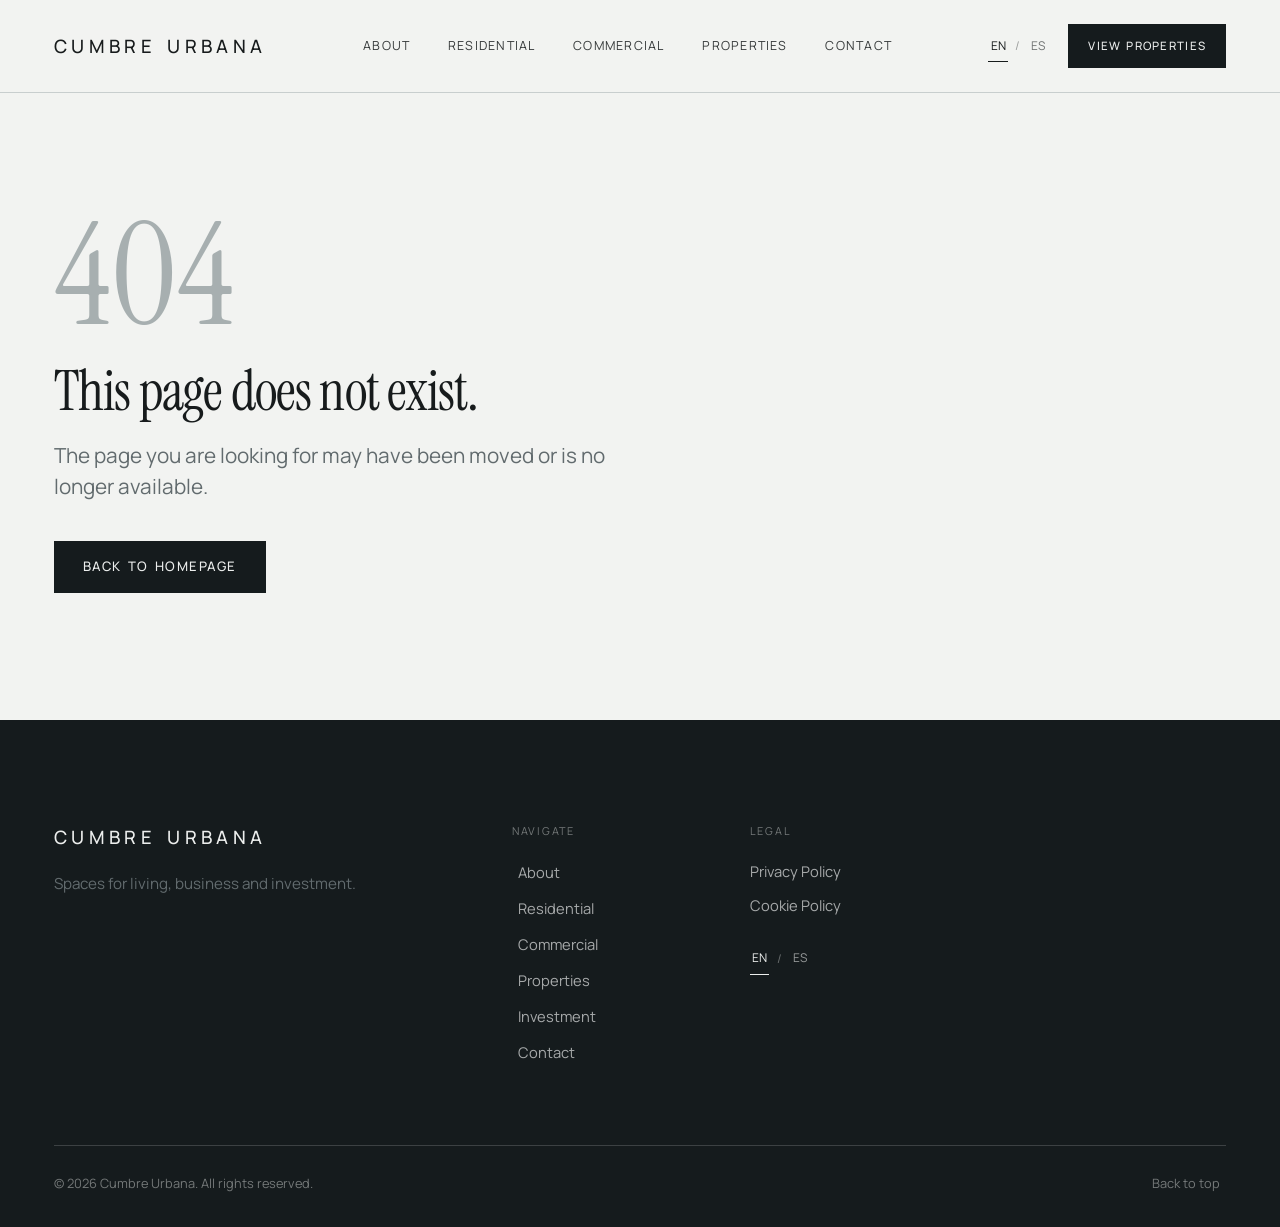
<file: en/cookie-policy/index.html>
<!doctype html>
<html lang="en">
  <head>
    <meta charset="UTF-8" />
    <meta name="viewport" content="width=device-width, initial-scale=1, viewport-fit=cover" />
    <meta name="theme-color" content="#151B1D" />
    <meta name="format-detection" content="telephone=no" />

    <link rel="icon" href="/favicon.svg" type="image/svg+xml" />
    <link rel="icon" href="/favicon-32.png" sizes="32x32" type="image/png" />
    <link rel="apple-touch-icon" href="/apple-touch-icon.png" />
    <link rel="manifest" href="/site.webmanifest" />

    <link
      rel="preload"
      as="font"
      type="font/woff2"
      href="/fonts/manrope-latin.woff2"
      crossorigin
    />
    <link
      rel="preload"
      as="font"
      type="font/woff2"
      href="/fonts/instrument-serif-latin.woff2"
      crossorigin
    />

        <title>Cookie Policy — Cumbre Urbana</title>
    <meta name="description" content="How Cumbre Urbana uses cookies and similar technologies." data-head="description">
    <link rel="canonical" href="https://www.cumbreurbana.com/en/cookie-policy/" data-head="canonical">
    <meta property="og:type" content="website" data-head="og:type">
    <meta property="og:site_name" content="Cumbre Urbana" data-head="og:site_name">
    <meta property="og:title" content="Cookie Policy — Cumbre Urbana" data-head="og:title">
    <meta property="og:description" content="How Cumbre Urbana uses cookies and similar technologies." data-head="og:description">
    <meta property="og:url" content="https://www.cumbreurbana.com/en/cookie-policy/" data-head="og:url">
    <meta property="og:image" content="https://www.cumbreurbana.com/images/og/cumbre-urbana-og.png" data-head="og:image">
    <meta property="og:image:width" content="1200" data-head="og:image:width">
    <meta property="og:image:height" content="630" data-head="og:image:height">
    <meta property="og:locale" content="en_US" data-head="og:locale">
    <meta name="twitter:card" content="summary_large_image" data-head="twitter:card">
    <meta name="twitter:title" content="Cookie Policy — Cumbre Urbana" data-head="twitter:title">
    <meta name="twitter:description" content="How Cumbre Urbana uses cookies and similar technologies." data-head="twitter:description">
    <meta name="twitter:image" content="https://www.cumbreurbana.com/images/og/cumbre-urbana-og.png" data-head="twitter:image">
    <meta property="og:locale:alternate" content="es_ES" data-head="og:locale:alternate:es">
    <meta name="robots" content="index, follow, max-image-preview:large" data-head="robots">
    <link rel="alternate" hreflang="en" href="https://www.cumbreurbana.com/en/cookie-policy/" data-head="hreflang:en">
    <link rel="alternate" hreflang="es" href="https://www.cumbreurbana.com/es/politica-de-cookies/" data-head="hreflang:es">
    <link rel="alternate" hreflang="x-default" href="https://www.cumbreurbana.com/en/cookie-policy/" data-head="hreflang:x-default">
    <script type="module" crossorigin src="/assets/index-BKmBUm7D.js"></script>
    <link rel="stylesheet" crossorigin href="/assets/index-ChYkGW_B.css">
  </head>
  <body>
    <div id="root"><a class="skip-link" href="#main">Skip to content</a><header class="header is-solid"><div class="shell header__inner"><a class="wordmark" href="/en/" aria-label="Cumbre Urbana"><span>CUMBRE URBANA</span></a><nav class="nav" aria-label="Menu"><button type="button" class="nav__link">About</button><button type="button" class="nav__link">Residential</button><button type="button" class="nav__link">Commercial</button><button type="button" class="nav__link">Properties</button><button type="button" class="nav__link">Contact</button></nav><div class="header__actions"><div class="lang"><span class="sr-only" id="lang-label">Language</span><span style="display:contents"><button type="button" class="lang__btn" lang="en" aria-current="true" aria-describedby="lang-label">EN<span class="sr-only"> <!-- -->— <!-- -->English</span></button></span><span style="display:contents"><span class="lang__sep" aria-hidden="true">/</span><button type="button" class="lang__btn" lang="es" aria-current="false" aria-describedby="lang-label">ES<span class="sr-only"> <!-- -->— <!-- -->Spanish</span></button></span></div><button type="button" class="btn btn--sm header__cta"><span>View Properties</span></button><button type="button" class="burger" aria-expanded="false" aria-controls="mobile-menu" aria-label="Open menu"><span></span><span></span></button></div></div></header><div id="mobile-menu" class="menu" inert="" aria-hidden="true"><div class="shell menu__inner"><nav aria-label="Menu"><ul class="menu__list"><li><button type="button" class="menu__link" style="--i:90ms">About</button></li><li><button type="button" class="menu__link" style="--i:145ms">Residential</button></li><li><button type="button" class="menu__link" style="--i:200ms">Commercial</button></li><li><button type="button" class="menu__link" style="--i:255ms">Properties</button></li><li><button type="button" class="menu__link" style="--i:310ms">Contact</button></li></ul></nav><div class="menu__foot"><button type="button" class="btn btn--inverse btn--full"><span>View Properties</span></button><div class="menu__meta"><div class="lang"><span class="sr-only" id="lang-label">Language</span><span style="display:contents"><button type="button" class="lang__btn" lang="en" aria-current="true" aria-describedby="lang-label">EN<span class="sr-only"> <!-- -->— <!-- -->English</span></button></span><span style="display:contents"><span class="lang__sep" aria-hidden="true">/</span><button type="button" class="lang__btn" lang="es" aria-current="false" aria-describedby="lang-label">ES<span class="sr-only"> <!-- -->— <!-- -->Spanish</span></button></span></div><span>Spaces for living, business and investment.</span></div></div></div></div><main id="main"><div class="legal shell"><div class="legal__inner"><p class="label">CUMBRE URBANA</p><h1 class="h1" style="margin-top:1.2rem">Cookie Policy</h1><p class="legal__meta">Last updated: [DD/MM/YYYY]</p><p class="legal__notice">Template document. This text must be reviewed and completed with the real legal entity details by a qualified professional before publication.</p><section><h2>1. What cookies are</h2><p>Cookies are small text files stored on your device when you visit a website. They allow the site to function correctly and, where permitted, to collect statistical information about its use.</p></section><section><h2>2. Cookies used on this website</h2><p>Essential storage: this website stores your language preference and your cookie choice in your browser. This storage is strictly necessary for the site to work as expected and does not require consent.</p><p>Analytics cookies: if analytics is enabled by the site owner, these cookies help us understand how visitors use the website. They are only activated after you accept them.</p><p>Marketing cookies: if marketing measurement is enabled by the site owner, these cookies are used to measure the performance of advertising campaigns. They are only activated after you accept them.</p></section><section><h2>3. Managing your preferences</h2><p>You can change your choice at any time using the cookie settings link in the footer, or by deleting cookies and site data from your browser settings.</p></section><section><h2>4. Third-party services</h2><p>Where analytics or marketing services are activated, the corresponding providers act as independent or joint controllers according to their own policies. The specific providers in use must be listed here before publication.</p></section><p style="margin-top:3rem"><a class="link" href="/en/" data-discover="true">Back to homepage</a></p></div></div></main><footer class="footer"><div class="shell"><div class="footer__grid"><div><p class="wordmark">CUMBRE URBANA</p><p class="muted" style="margin-top:1.1rem;max-width:34ch;font-size:0.95rem">Spaces for living, business and investment.</p></div><nav aria-label="Navigate"><h2 class="footer__title">Navigate</h2><ul class="footer__list"><li><button type="button" class="link-quiet">About</button></li><li><button type="button" class="link-quiet">Residential</button></li><li><button type="button" class="link-quiet">Commercial</button></li><li><button type="button" class="link-quiet">Properties</button></li><li><button type="button" class="link-quiet">Investment</button></li><li><button type="button" class="link-quiet">Contact</button></li></ul></nav><div hidden=""><h2 class="footer__title">Contact</h2><ul class="footer__list"></ul></div><div><h2 class="footer__title">Legal</h2><ul class="footer__list"><li><a class="link-quiet" href="/en/privacy-policy/" data-discover="true">Privacy Policy</a></li><li><a class="link-quiet" href="/en/cookie-policy/" data-discover="true">Cookie Policy</a></li></ul><div style="margin-top:1.6rem"><div class="lang"><span class="sr-only" id="lang-label">Language</span><span style="display:contents"><button type="button" class="lang__btn" lang="en" aria-current="true" aria-describedby="lang-label">EN<span class="sr-only"> <!-- -->— <!-- -->English</span></button></span><span style="display:contents"><span class="lang__sep" aria-hidden="true">/</span><button type="button" class="lang__btn" lang="es" aria-current="false" aria-describedby="lang-label">ES<span class="sr-only"> <!-- -->— <!-- -->Spanish</span></button></span></div></div></div></div><div class="footer__bottom"><p>© 2026 Cumbre Urbana. All rights reserved.</p><button type="button" class="link-quiet">Back to top</button></div></div></footer></div>
    <noscript>
      <div style="padding: 6rem 1.5rem; font-family: system-ui, sans-serif; max-width: 40rem">
        <p style="font-size: 1.5rem; letter-spacing: 0.2em">CUMBRE URBANA</p>
        <p>
          This website needs JavaScript for its interactive property browser. The full
          content is available in the page source.
        </p>
      </div>
    </noscript>
  </body>
</html>
</file>
<file: assets/index-ChYkGW_B.css>
@font-face{font-family:Manrope;font-style:normal;font-display:swap;font-weight:200 800;src:url(/fonts/manrope-latin.woff2)format("woff2");unicode-range:U+??,U+131,U+152-153,U+2BB-2BC,U+2C6,U+2DA,U+2DC,U+304,U+308,U+329,U+2000-206F,U+2074,U+20AC,U+2122,U+2191,U+2193,U+2212,U+2215,U+FEFF,U+FFFD}@font-face{font-family:Manrope;font-style:normal;font-display:swap;font-weight:200 800;src:url(/fonts/manrope-latin-ext.woff2)format("woff2");unicode-range:U+100-2BA,U+2BD-2C5,U+2C7-2CC,U+2CE-2D7,U+2DD-2FF,U+304,U+308,U+329,U+1D00-1DBF,U+1E00-1E9F,U+1EF2-1EFF,U+2020,U+20A0-20AB,U+20AD-20C0,U+2113,U+2C60-2C7F,U+A720-A7FF}@font-face{font-family:Instrument Serif;font-style:normal;font-display:swap;font-weight:400;src:url(/fonts/instrument-serif-latin.woff2)format("woff2");unicode-range:U+??,U+131,U+152-153,U+2BB-2BC,U+2C6,U+2DA,U+2DC,U+304,U+308,U+329,U+2000-206F,U+2074,U+20AC,U+2122,U+2191,U+2193,U+2212,U+2215,U+FEFF,U+FFFD}@font-face{font-family:Instrument Serif;font-style:normal;font-display:swap;font-weight:400;src:url(/fonts/instrument-serif-latin-ext.woff2)format("woff2");unicode-range:U+100-2BA,U+2BD-2C5,U+2C7-2CC,U+2CE-2D7,U+2DD-2FF,U+304,U+308,U+329,U+1D00-1DBF,U+1E00-1E9F,U+1EF2-1EFF,U+2020,U+20A0-20AB,U+20AD-20C0,U+2113,U+2C60-2C7F,U+A720-A7FF}:root{--c-bg:#f2f3f1;--c-bg-alt:#e4e7e6;--c-ink:#171b1c;--c-ink-muted:#626b6e;--c-dark:#151b1d;--c-accent:#657d86;--c-line:#c8cece;--c-light:#eceeed;--c-mist:#d5d9d9;--c-mist-deep:#a7afb0;--c-dark-soft:#1d2426;--c-accent-deep:#4e646d;--rgb-dark:21 27 29;--rgb-light:236 238 237;--rgb-bg:242 243 241;--c-ink-faint:#8d9698;--c-ink-inverse:var(--c-light);--c-ink-inverse-muted:rgb(var(--rgb-light) / .68);--c-ink-inverse-faint:rgb(var(--rgb-light) / .44);--c-line-strong:#a9b1b2;--c-line-inverse:rgb(var(--rgb-light) / .18);--c-line-inverse-strong:rgb(var(--rgb-light) / .4);--c-surface:var(--c-bg);--c-surface-alt:var(--c-bg-alt);--c-surface-dark:var(--c-dark);--c-error:#9a5a50;--c-error-inverse:#cf9a90;--c-focus:var(--c-accent);--font-sans:"Manrope", system-ui, -apple-system, "Segoe UI", Roboto, Helvetica, Arial, sans-serif;--font-serif:"Instrument Serif", "Iowan Old Style", "Palatino Linotype", Georgia, "Times New Roman", serif;--fs-display:clamp(2.9rem, 1.1rem + 7.4vw, 8.2rem);--fs-h1:clamp(2.35rem, 1.15rem + 4.6vw, 5.4rem);--fs-h2:clamp(1.85rem, 1.1rem + 2.9vw, 3.6rem);--fs-h3:clamp(1.3rem, 1.02rem + 1.05vw, 1.85rem);--fs-lead:clamp(1.05rem, .96rem + .42vw, 1.35rem);--fs-body:clamp(.97rem, .93rem + .18vw, 1.05rem);--fs-small:.86rem;--fs-label:.7rem;--lh-display:.95;--lh-heading:1.06;--lh-body:1.66;--ls-label:.2em;--ls-display:-.018em;--sp-1:.25rem;--sp-2:.5rem;--sp-3:.75rem;--sp-4:1rem;--sp-5:1.5rem;--sp-6:2rem;--sp-7:3rem;--sp-8:4rem;--sp-9:6rem;--sp-10:8rem;--gutter:clamp(1.25rem, 4.2vw, 4.5rem);--section-y:clamp(4.75rem, 10.5vw, 12rem);--max-w:1560px;--max-text:62ch;--header-h:76px;--ease-out:cubic-bezier(.22, 1, .36, 1);--ease-in-out:cubic-bezier(.65, 0, .35, 1);--dur-fast:.22s;--dur:.42s;--dur-slow:.9s;--radius:0px;--shadow-modal:0 40px 120px -30px rgb(var(--rgb-dark) / .55);--z-menu:55;--z-header:60;--z-modal:90;--z-toast:100}@media (min-width:900px){:root{--header-h:92px}}*,:before,:after{box-sizing:border-box}*{margin:0}html{-webkit-text-size-adjust:100%;scroll-behavior:smooth;scroll-padding-top:var(--header-h)}body{background:var(--c-surface);min-height:100dvh;color:var(--c-ink);font-family:var(--font-sans);font-size:var(--fs-body);line-height:var(--lh-body);font-synthesis-weight:none;-webkit-font-smoothing:antialiased;-moz-osx-font-smoothing:grayscale;overflow-x:hidden}body.is-locked{overflow:hidden}img,picture,svg,video{max-width:100%;display:block}input,button,textarea,select{font:inherit;color:inherit}button{cursor:pointer;background:0 0;border:0}a{color:inherit;text-decoration:none}ul,ol{padding:0;list-style:none}h1,h2,h3,h4{text-wrap:balance;font-weight:400}p{text-wrap:pretty}:focus-visible{outline:2px solid var(--c-focus);outline-offset:3px}::selection{background:var(--c-accent);color:var(--c-light)}.skip-link{z-index:200;background:var(--c-dark);color:var(--c-light);font-size:var(--fs-small);letter-spacing:.06em;transition:transform var(--dur-fast) var(--ease-out);padding:.85rem 1.5rem;position:absolute;top:0;left:50%;transform:translate(-50%,-120%)}.skip-link:focus-visible{transform:translate(-50%)}.shell{width:100%;max-width:var(--max-w);padding-inline:var(--gutter);margin-inline:auto}.section{padding-block:var(--section-y);position:relative}.section--dark{background:var(--c-surface-dark);color:var(--c-ink-inverse)}.section--alt{background:var(--c-surface-alt)}.section--flush-top{padding-block-start:0}.grid{gap:var(--gutter);grid-template-columns:repeat(12,minmax(0,1fr));display:grid}.label,.filter,.btn,.link,.nav__link,.wordmark,.hero__eyebrow,.filters__legend,.footer__title,.tag{word-spacing:.14em}.label{font-size:var(--fs-label);letter-spacing:var(--ls-label);text-transform:uppercase;color:var(--c-ink-muted);align-items:center;gap:.75rem;font-weight:500;display:inline-flex}.label:before{content:"";opacity:.55;background:currentColor;width:2.25rem;height:1px}.section--dark .label,.label--inverse{color:var(--c-ink-inverse-muted)}.display{font-family:var(--font-serif);font-size:var(--fs-display);line-height:var(--lh-display);letter-spacing:var(--ls-display)}.h1{font-family:var(--font-serif);font-size:var(--fs-h1);line-height:var(--lh-heading);letter-spacing:var(--ls-display)}.h2{font-family:var(--font-serif);font-size:var(--fs-h2);line-height:var(--lh-heading);letter-spacing:-.015em}.h3{font-size:var(--fs-h3);letter-spacing:-.01em;font-weight:500;line-height:1.24}.lead{font-size:var(--fs-lead);color:var(--c-ink-muted);max-width:46ch;line-height:1.5}.section--dark .lead{color:var(--c-ink-inverse-muted)}.muted{color:var(--c-ink-muted)}.section--dark .muted{color:var(--c-ink-inverse-muted)}.prose p+p{margin-top:1.1em}.prose{max-width:var(--max-text)}.num{font-family:var(--font-serif);color:var(--c-accent);letter-spacing:-.02em;font-size:clamp(2.6rem,1.4rem + 3.4vw,4.6rem);line-height:1}.rule{background:var(--c-line);border:0;height:1px}.section--dark .rule{background:var(--c-line-inverse)}.sr-only{clip:rect(0 0 0 0);white-space:nowrap;border:0;width:1px;height:1px;margin:-1px;padding:0;position:absolute;overflow:hidden}.reveal{opacity:0;transition:opacity var(--dur-slow) var(--ease-out), transform var(--dur-slow) var(--ease-out);transition-delay:var(--reveal-delay,0s);transform:translateY(22px)}.reveal.is-inview{opacity:1;transform:none}@media (prefers-reduced-motion:reduce){html{scroll-behavior:auto}*,:before,:after{scroll-behavior:auto!important;transition-duration:.001ms!important;animation-duration:.001ms!important;animation-iteration-count:1!important}.reveal{opacity:1;transform:none}}.btn{--btn-fg:var(--c-light);--btn-bg:var(--c-dark);--btn-bd:var(--c-dark);border:1px solid var(--btn-bd);background:var(--btn-bg);min-height:52px;color:var(--btn-fg);letter-spacing:.11em;text-transform:uppercase;transition:background var(--dur) var(--ease-out), color var(--dur) var(--ease-out), border-color var(--dur) var(--ease-out);justify-content:center;align-items:center;gap:.7rem;padding:.95rem 1.75rem;font-size:.82rem;font-weight:500;line-height:1;display:inline-flex;position:relative;overflow:hidden}.btn>span{z-index:1;position:relative}.btn:after{content:"";background:var(--c-accent);transform-origin:bottom;transition:transform var(--dur) var(--ease-out);position:absolute;inset:0;transform:scaleY(0)}.btn:hover:after,.btn:focus-visible:after{transform:scaleY(1)}.btn:hover,.btn:focus-visible{border-color:var(--c-accent);color:var(--c-light)}.btn--ghost{--btn-bg:transparent;--btn-fg:var(--c-ink);--btn-bd:var(--c-line-strong)}.btn--inverse{--btn-bg:var(--c-light);--btn-fg:var(--c-dark);--btn-bd:var(--c-light)}.btn--ghost-inverse{--btn-bg:transparent;--btn-fg:var(--c-light);--btn-bd:var(--c-line-inverse-strong)}.btn--sm{min-height:44px;padding:.7rem 1.2rem;font-size:.72rem}.btn--full{width:100%}.btn[disabled]{opacity:.55;cursor:not-allowed}.btn[disabled]:after{display:none}.link{letter-spacing:.11em;text-transform:uppercase;padding-bottom:2px;font-size:.82rem;font-weight:500;display:inline-block;position:relative}.link:after{content:"";transform-origin:100%;width:100%;height:1px;transition:transform var(--dur) var(--ease-out);background:currentColor;position:absolute;bottom:0;left:0;transform:scaleX(1)}.link:hover:after,.link:focus-visible:after{transform:scaleX(0)}.link-quiet{transition:color var(--dur-fast) var(--ease-out);position:relative}.link-quiet:after{content:"";transform-origin:0;width:100%;height:1px;transition:transform var(--dur) var(--ease-out);background:currentColor;position:absolute;bottom:-3px;left:0;transform:scaleX(0)}.link-quiet:hover:after,.link-quiet:focus-visible:after{transform:scaleX(1)}.media{background:var(--c-mist);position:relative;overflow:hidden}.media:after{content:"";border:1px solid var(--c-line);pointer-events:none;z-index:2;position:absolute;inset:0}.section--dark .media:after,.invest .media:after{border-color:var(--c-line-inverse)}.media img{object-fit:cover;width:100%;height:100%;transition:transform 1.2s var(--ease-out), opacity var(--dur) linear}.media--zoom img{transform:scale(1.02)}.media--zoom:hover img,a:hover .media--zoom img,button:hover .media--zoom img{transform:scale(1.06)}.media--reveal img{clip-path:inset(0 0 100%);transition:clip-path 1.1s var(--ease-out), transform 1.2s var(--ease-out)}.media--reveal.is-inview img{clip-path:inset(0)}.header{z-index:var(--z-header);color:var(--c-light);transition:background var(--dur) var(--ease-out), color var(--dur) var(--ease-out), box-shadow var(--dur) var(--ease-out);position:fixed;inset:0 0 auto}.header:before{content:"";background:linear-gradient(to bottom, rgb(var(--rgb-dark) / .5), rgb(var(--rgb-dark) / 0));opacity:1;transition:opacity var(--dur) var(--ease-out);pointer-events:none;position:absolute;inset:0}.header.is-solid{background:rgb(var(--rgb-bg) / .9);backdrop-filter:saturate(1.15)blur(14px);color:var(--c-ink);box-shadow:0 1px 0 var(--c-line)}.header.is-solid:before{opacity:0}body.is-locked .header.is-solid{backdrop-filter:none;box-shadow:none;color:var(--c-light);background:0 0}body.is-locked .header.is-solid .wordmark{color:inherit}.header__inner{justify-content:space-between;align-items:center;gap:var(--sp-5);height:var(--header-h);display:flex;position:relative}.wordmark{letter-spacing:.24em;white-space:nowrap;font-size:clamp(.95rem,.85rem + .4vw,1.15rem);font-weight:500}.wordmark span{display:inline-block}.nav{align-items:center;gap:clamp(1rem,2vw,2.1rem);display:none}@media (min-width:1080px){.nav{display:flex}}.nav__link{letter-spacing:.1em;text-transform:uppercase;opacity:.86;transition:opacity var(--dur-fast) var(--ease-out);padding-block:.4rem;font-size:.78rem;position:relative}.nav__link:after{content:"";transform-origin:0;width:100%;height:1px;transition:transform var(--dur) var(--ease-out);background:currentColor;position:absolute;bottom:0;left:0;transform:scaleX(0)}.nav__link:hover,.nav__link:focus-visible,.nav__link.is-active{opacity:1}.nav__link:hover:after,.nav__link:focus-visible:after,.nav__link.is-active:after{transform:scaleX(1)}.header__actions{align-items:center;gap:clamp(.75rem,1.6vw,1.5rem);display:flex}.lang{letter-spacing:.12em;text-transform:uppercase;align-items:center;gap:.45rem;font-size:.75rem;display:flex}.lang__sep{opacity:.4}.lang__btn{opacity:.6;transition:opacity var(--dur-fast) var(--ease-out);border-bottom:1px solid #0000;padding:.35rem .15rem}.lang__btn:hover,.lang__btn:focus-visible{opacity:1}.lang__btn[aria-current=true]{opacity:1;border-bottom-color:currentColor}.header__cta{display:none}@media (min-width:1080px){.header__cta{display:inline-flex}}.burger{flex-direction:column;justify-content:center;align-items:flex-end;gap:6px;width:44px;height:44px;padding:0 8px;display:inline-flex}@media (min-width:1080px){.burger{display:none}}.burger span{width:26px;height:1px;transition:transform var(--dur) var(--ease-out), opacity var(--dur-fast) linear, width var(--dur) var(--ease-out);background:currentColor;display:block}.burger span:last-child{width:18px}.burger[aria-expanded=true] span:first-child{transform:translateY(3.5px)rotate(45deg)}.burger[aria-expanded=true] span:last-child{width:26px;transform:translateY(-3.5px)rotate(-45deg)}.menu{z-index:var(--z-menu);background:var(--c-dark);color:var(--c-light);padding-top:var(--header-h);opacity:0;visibility:hidden;transition:opacity var(--dur) var(--ease-out), visibility var(--dur);flex-direction:column;display:flex;position:fixed;inset:0}.menu.is-open{opacity:1;visibility:visible}.menu__inner{justify-content:space-between;gap:var(--sp-7);flex-direction:column;flex:1;padding-block:clamp(2rem,7vh,4rem) clamp(1.5rem,4vh,3rem);display:flex;overflow-y:auto}.menu__list{flex-direction:column;gap:clamp(.4rem,1.4vh,.9rem);display:flex}.menu__link{font-family:var(--font-serif);letter-spacing:-.02em;opacity:0;transition:opacity .5s var(--ease-out), transform .5s var(--ease-out);transition-delay:var(--i,0s);font-size:clamp(2rem,8vw,3rem);line-height:1.14;display:block;transform:translateY(14px)}.menu.is-open .menu__link{opacity:1;transform:none}.menu__foot{gap:var(--sp-5);flex-direction:column;display:flex}.menu__meta{gap:var(--sp-4) var(--sp-6);font-size:var(--fs-small);color:var(--c-ink-inverse-muted);flex-wrap:wrap;justify-content:space-between;align-items:center;display:flex}.filters{flex-wrap:wrap;align-items:center;gap:1.1rem clamp(1.5rem,3vw,3rem);display:flex}.filters__group{flex-wrap:wrap;align-items:center;gap:.4rem;display:flex}.filters__legend{font-size:var(--fs-label);letter-spacing:var(--ls-label);text-transform:uppercase;color:var(--c-ink-faint);white-space:nowrap;margin-right:.5rem}.filter{border:1px solid var(--c-line);letter-spacing:.09em;text-transform:uppercase;min-height:44px;color:var(--c-ink-muted);transition:color var(--dur-fast) var(--ease-out), border-color var(--dur-fast) var(--ease-out), background var(--dur-fast) var(--ease-out);padding:.6rem 1.1rem;font-size:.74rem;font-weight:500}.filter:hover,.filter:focus-visible{color:var(--c-ink);border-color:var(--c-line-strong)}.filter[aria-pressed=true]{background:var(--c-dark);border-color:var(--c-dark);color:var(--c-light)}.card{text-align:left;width:100%;color:inherit;cursor:pointer;background:0 0;border:0;flex-direction:column;gap:1.15rem;padding:0;display:flex;position:relative}.card__media{aspect-ratio:4/5}.card:hover .card__media img,.card:focus-within .card__media img{transform:scale(1.06)}.card__tags{z-index:2;gap:.4rem;display:flex;position:absolute;top:.9rem;left:.9rem}.tag{background:rgb(var(--rgb-bg) / .92);color:var(--c-dark);letter-spacing:.13em;text-transform:uppercase;padding:.42rem .7rem;font-size:.62rem;font-weight:500}.tag--dark{background:rgb(var(--rgb-dark) / .84);color:var(--c-light)}.tag--sample{background:rgb(var(--rgb-dark) / .78);color:var(--c-light)}.card__head{justify-content:space-between;align-items:baseline;gap:1rem;display:flex}.card__name{font-family:var(--font-serif);letter-spacing:-.01em;font-size:clamp(1.28rem,1.1rem + .6vw,1.6rem);line-height:1.16}.card__loc{font-size:var(--fs-small);color:var(--c-ink-muted)}.card__meta{border-top:1px solid var(--c-line);font-size:var(--fs-small);color:var(--c-ink-muted);flex-wrap:wrap;gap:.4rem 1.1rem;padding-top:.9rem;display:flex}.card__meta dt{letter-spacing:.1em;text-transform:uppercase;color:var(--c-ink-faint);font-size:.68rem;display:inline}.card__meta dd{color:var(--c-ink);margin:0 0 0 .4rem;display:inline}.card__cta{letter-spacing:.11em;text-transform:uppercase;color:var(--c-ink);align-items:center;gap:.6rem;font-size:.76rem;display:inline-flex}.card__cta svg{transition:transform var(--dur) var(--ease-out)}.card__trigger{align-self:flex-start;padding:0}.card__trigger:after{content:"";z-index:3;position:absolute;inset:0}.card:hover .card__cta svg,.card__trigger:focus-visible svg{transform:translate(5px)}.card__trigger:focus-visible{outline:none}.card__trigger:focus-visible:after{outline:2px solid var(--c-focus);outline-offset:6px}.btn>svg{z-index:1;position:relative}.card__price{font-size:var(--fs-small);color:var(--c-ink);white-space:nowrap}.modal{z-index:var(--z-modal);justify-content:center;align-items:stretch;display:flex;position:fixed;inset:0}.modal__backdrop{background:rgb(var(--rgb-dark) / .76);backdrop-filter:blur(6px);animation:fade var(--dur) var(--ease-out) both;position:absolute;inset:0}.modal__panel{background:var(--c-bg);overscroll-behavior:contain;width:100%;max-width:1400px;animation:panel-in .5s var(--ease-out) both;margin:0;position:relative;overflow-y:auto}@media (min-width:900px){.modal{padding:clamp(1rem,3vh,2.5rem)}.modal__panel{max-height:100%}}@keyframes fade{0%{opacity:0}to{opacity:1}}@keyframes panel-in{0%{opacity:0;transform:translateY(24px)}to{opacity:1;transform:none}}.modal__close{z-index:5;background:var(--c-bg);width:56px;height:56px;color:var(--c-ink);transition:background var(--dur-fast) var(--ease-out), color var(--dur-fast);justify-content:center;align-items:center;margin-left:auto;display:flex;position:sticky;top:0}.modal__close:hover,.modal__close:focus-visible{background:var(--c-dark);color:var(--c-light)}.gallery{background:var(--c-mist);position:relative}.gallery__track{scroll-snap-type:x mandatory;scrollbar-width:none;overscroll-behavior-x:contain;display:flex;overflow-x:auto}.gallery__track::-webkit-scrollbar{display:none}.gallery__slide{scroll-snap-align:center;aspect-ratio:4/3;flex:0 0 100%}@media (min-width:900px){.gallery__slide{aspect-ratio:16/9}}.gallery__nav{inset-inline:0;pointer-events:none;justify-content:space-between;align-items:center;padding-inline:1rem;display:flex;position:absolute;bottom:1rem}.gallery__btn{pointer-events:auto;background:rgb(var(--rgb-bg) / .92);width:46px;height:46px;color:var(--c-dark);transition:background var(--dur-fast) var(--ease-out);place-items:center;display:grid}.gallery__btn:hover,.gallery__btn:focus-visible{background:var(--c-dark);color:var(--c-light)}.gallery__count{pointer-events:auto;background:rgb(var(--rgb-dark) / .76);color:var(--c-light);letter-spacing:.1em;padding:.45rem .8rem;font-size:.7rem}.spec{background:var(--c-line);border-block:1px solid var(--c-line);grid-template-columns:repeat(2,minmax(0,1fr));gap:1px;display:grid}@media (min-width:700px){.spec{grid-template-columns:repeat(4,minmax(0,1fr))}}.spec>div{background:var(--c-bg);padding:1.1rem 1.15rem}.spec dt{letter-spacing:.13em;text-transform:uppercase;color:var(--c-ink-faint);font-size:.66rem}.spec dd{margin:.35rem 0 0;font-size:1.02rem}.features{grid-template-columns:repeat(auto-fit,minmax(220px,1fr));gap:.55rem 1.5rem;display:grid}.features li{font-size:var(--fs-small);color:var(--c-ink-muted);padding-left:1.15rem;position:relative}.features li:before{content:"";background:var(--c-accent);width:6px;height:1px;position:absolute;top:.62em;left:0}.form{gap:1.35rem;display:grid}.field{flex-direction:column;gap:.5rem;display:flex}.field__label{letter-spacing:.13em;text-transform:uppercase;color:var(--c-ink-inverse-muted);font-size:.7rem}.field__label .opt{text-transform:none;letter-spacing:.02em;opacity:.6}.field input,.field select,.field textarea{border:0;border-bottom:1px solid var(--c-line-inverse-strong);width:100%;color:var(--c-light);transition:border-color var(--dur-fast) var(--ease-out);appearance:none;background:0 0;border-radius:0;padding:.95rem 0}.field textarea{resize:vertical;min-height:118px}.field select{background-image:linear-gradient(45deg,#0000 50%,currentColor 50%),linear-gradient(135deg,currentColor 50%,#0000 50%);background-position:calc(100% - 12px),calc(100% - 6px);background-repeat:no-repeat;background-size:6px 6px,6px 6px;padding-right:2rem}.field select option{color:var(--c-dark);background:var(--c-bg)}.field input::placeholder,.field textarea::placeholder{color:var(--c-ink-inverse-faint)}.field input:focus,.field select:focus,.field textarea:focus{border-bottom-color:var(--c-accent);outline:none}.field input:focus-visible,.field select:focus-visible,.field textarea:focus-visible{outline:2px solid var(--c-focus);outline-offset:4px}.field.has-error input,.field.has-error select,.field.has-error textarea{border-bottom-color:var(--c-error)}.field__error{color:var(--c-error);font-size:.78rem}.form__row{gap:1.35rem;display:grid}@media (min-width:700px){.form__row--2{grid-template-columns:repeat(2,minmax(0,1fr))}}.consent{color:var(--c-ink-inverse-muted);cursor:pointer;align-items:flex-start;gap:.85rem;font-size:.84rem;line-height:1.5;display:flex}.consent input{width:20px;height:20px;accent-color:var(--c-accent);flex:none;margin-top:2px}.consent a{text-underline-offset:3px;text-decoration:underline}.hp{opacity:0;pointer-events:none;width:1px;height:1px;position:absolute!important;left:-9999px!important}.form__status{border:1px solid var(--c-line-inverse-strong);padding:1.1rem 1.25rem;font-size:.92rem;line-height:1.5}.form__status--ok{color:var(--c-light);border-color:#657d86b3}.form__status--err{color:var(--c-error-inverse);border-color:#9a5a50bf}.form__note{color:var(--c-ink-inverse-faint);font-size:.78rem}.cookie{z-index:var(--z-toast);padding:var(--gutter) var(--gutter) calc(var(--gutter) * .8);background:var(--c-dark);color:var(--c-ink-inverse);animation:slide-up .5s var(--ease-out) both;position:fixed;bottom:0;left:0;right:0}@keyframes slide-up{0%{transform:translateY(100%)}to{transform:none}}.cookie__inner{gap:var(--sp-5);max-width:var(--max-w);flex-direction:column;margin-inline:auto;display:flex}@media (min-width:900px){.cookie__inner{justify-content:space-between;align-items:center;gap:var(--sp-7);flex-direction:row}}.cookie__text{color:var(--c-ink-inverse-muted);max-width:62ch;font-size:.9rem;line-height:1.55}.cookie__actions{flex-wrap:wrap;flex-shrink:0;gap:.6rem;display:flex}.dock{z-index:50;background:var(--c-dark);color:var(--c-light);transition:transform var(--dur) var(--ease-out);padding-bottom:env(safe-area-inset-bottom);grid-template-columns:1fr auto;display:grid;position:fixed;bottom:0;left:0;right:0;transform:translateY(110%)}.dock.is-visible{transform:none}@media (min-width:900px){.dock{display:none}}.dock__cta{letter-spacing:.12em;text-transform:uppercase;justify-content:center;align-items:center;min-height:58px;font-size:.76rem;display:flex}.dock__wa{border-left:1px solid var(--c-line-inverse);place-items:center;width:62px;display:grid}.footer{background:var(--c-dark);color:var(--c-ink-inverse);padding-block:clamp(3.5rem,8vw,7rem) 2rem}@media (max-width:899px){.footer{padding-bottom:calc(5.5rem + env(safe-area-inset-bottom))}}.footer a:hover,.footer a:focus-visible{color:var(--c-light)}.footer__grid{gap:var(--sp-7) var(--gutter);grid-template-columns:1fr;display:grid}@media (min-width:700px){.footer__grid{grid-template-columns:repeat(2,minmax(0,1fr))}}@media (min-width:1080px){.footer__grid{grid-template-columns:2.2fr 1fr 1.3fr 1fr}}.footer__title{letter-spacing:.16em;text-transform:uppercase;color:var(--c-ink-inverse-faint);margin-bottom:1.15rem;font-size:.68rem}.footer__list{color:var(--c-ink-inverse-muted);flex-direction:column;gap:.6rem;font-size:.92rem;display:flex}.footer__bottom{gap:var(--sp-4) var(--sp-6);border-top:1px solid var(--c-line-inverse);color:var(--c-ink-inverse-faint);flex-wrap:wrap;justify-content:space-between;align-items:center;margin-top:clamp(3rem,7vw,5rem);padding-top:1.6rem;font-size:.8rem;display:flex}.social{gap:.8rem;display:flex}.social a{border:1px solid var(--c-line-inverse);width:42px;height:42px;color:var(--c-ink-inverse-muted);transition:border-color var(--dur-fast), color var(--dur-fast);place-items:center;display:grid}.social a:hover,.social a:focus-visible{border-color:var(--c-line-inverse-strong);color:var(--c-light)}.hero{min-height:100svh;color:var(--c-light);isolation:isolate;align-items:flex-end;display:flex;position:relative;overflow:hidden}.hero__media{z-index:-2;will-change:transform;height:116%;position:absolute;inset:-8% 0 0}.hero__media img{object-fit:cover;width:100%;height:100%}.hero__scrim{z-index:-1;background:linear-gradient(to top, rgb(var(--rgb-dark) / .94) 0%, rgb(var(--rgb-dark) / .62) 16%, rgb(var(--rgb-dark) / .24) 52%, rgb(var(--rgb-dark) / .34) 100%), linear-gradient(to right, rgb(var(--rgb-dark) / .42), rgb(var(--rgb-dark) / 0) 58%);position:absolute;inset:0}.hero__inner{width:100%;padding-block:calc(var(--header-h) + 3rem) clamp(3.5rem, 9vh, 7rem)}.hero__eyebrow{font-size:var(--fs-label);letter-spacing:.34em;text-transform:uppercase;color:rgb(var(--rgb-light) / .8)}.hero__title{max-width:18ch;color:var(--c-light);margin-top:clamp(1.2rem,3vh,2.2rem)}.hero__sub{max-width:52ch;font-size:var(--fs-lead);color:rgb(var(--rgb-light) / .82);margin-top:clamp(1.1rem,2.6vh,1.9rem);line-height:1.55}.hero__actions{flex-wrap:wrap;gap:.75rem;margin-top:clamp(1.8rem,4vh,3rem);display:flex}.hero__scroll{right:var(--gutter);letter-spacing:.24em;text-transform:uppercase;color:rgb(var(--rgb-light) / .72);writing-mode:vertical-rl;align-items:center;gap:.9rem;font-size:.66rem;display:none;position:absolute;bottom:clamp(3.5rem,9vh,7rem)}@media (min-width:900px){.hero__scroll{display:flex}}.hero__scroll:after{content:"";background:linear-gradient(to bottom, rgb(var(--rgb-light) / .72), transparent);width:1px;height:68px;animation:scroll-line 2.6s var(--ease-in-out) infinite;transform-origin:top}@keyframes scroll-line{0%{opacity:.2;transform:scaleY(.2)}45%{opacity:1;transform:scaleY(1)}to{opacity:.2;transform:scaleY(.2)}}.reveal-line{display:block;overflow:hidden}.reveal-line>span{animation:line-up 1s var(--ease-out) forwards;animation-delay:var(--d,0s);display:block;transform:translateY(105%)}@keyframes line-up{to{transform:none}}@media (prefers-reduced-motion:reduce){.reveal-line>span{animation:none;transform:none}}.about__top{gap:var(--sp-6);grid-template-columns:1fr;display:grid}@media (min-width:900px){.about__top{gap:var(--gutter);grid-template-columns:minmax(0,5fr) minmax(0,7fr);align-items:start}.about__top .label{padding-top:.75rem}}.about__body{gap:var(--gutter);grid-template-columns:1fr;margin-top:clamp(2.5rem,6vw,5rem);display:grid}@media (min-width:900px){.about__body{grid-template-columns:minmax(0,5fr) minmax(0,7fr);align-items:start}}.about__media-a{aspect-ratio:4/5}.about__media-b{aspect-ratio:4/3;margin-top:clamp(2rem,6vw,6rem)}@media (min-width:900px){.about__media-b{margin-left:clamp(2rem,8vw,8rem)}}.about__copy{flex-direction:column;gap:clamp(2rem,5vw,3.5rem);display:flex}.pillars{border-top:1px solid var(--c-line);letter-spacing:.16em;text-transform:uppercase;color:var(--c-ink-muted);flex-wrap:wrap;gap:.5rem 2rem;padding-top:1.4rem;font-size:.74rem;display:flex}.split{gap:clamp(2.5rem, 6vw, 5rem) var(--gutter);grid-template-columns:1fr;align-items:center;display:grid}@media (min-width:900px){.split{grid-template-columns:minmax(0,6fr) minmax(0,6fr)}.split--reverse .split__media{order:2}}.split__media{aspect-ratio:4/5}.split__content{flex-direction:column;gap:clamp(1.4rem,3vw,2.2rem);display:flex}@media (min-width:1200px){.split__content{padding-inline:clamp(0rem,3vw,3rem)}}.featurelist{border-top:1px solid var(--c-line);gap:0;display:grid}.featurelist li{border-bottom:1px solid var(--c-line);grid-template-columns:auto 1fr;gap:.4rem 1.4rem;padding-block:1.35rem;display:grid}.featurelist__idx{letter-spacing:.14em;color:var(--c-accent);grid-row:span 2;padding-top:.35rem;font-size:.7rem}.featurelist__title{font-size:1.05rem;font-weight:500}.featurelist__body{font-size:var(--fs-small);color:var(--c-ink-muted)}.commercial__media{aspect-ratio:16/10;margin-top:clamp(2.5rem,6vw,4.5rem)}@media (min-width:900px){.commercial__media{aspect-ratio:21/9}}.commercial__head{gap:var(--sp-6) var(--gutter);grid-template-columns:1fr;display:grid}@media (min-width:900px){.commercial__head{grid-template-columns:minmax(0,6fr) minmax(0,5fr);justify-content:space-between;align-items:end}}.cats{border-top:1px solid var(--c-line-inverse);grid-template-columns:repeat(2,minmax(0,1fr));gap:0;margin-top:clamp(2.5rem,6vw,4rem);display:grid}@media (min-width:900px){.cats{grid-template-columns:repeat(4,minmax(0,1fr))}}.cats li{border-bottom:1px solid var(--c-line-inverse);padding:clamp(1.4rem,3vw,2.2rem) 1rem clamp(1.4rem,3vw,2.2rem) 0;font-size:clamp(1rem,.9rem + .4vw,1.25rem)}@media (min-width:900px){.cats li{border-bottom:0}.cats li+li{border-left:1px solid var(--c-line-inverse);padding-left:clamp(1rem,2vw,2rem)}}.cats span{letter-spacing:.16em;color:var(--c-ink-inverse-faint);margin-bottom:.7rem;font-size:.66rem;display:block}.props__head{gap:var(--sp-5) var(--gutter);grid-template-columns:1fr;align-items:end;display:grid}@media (min-width:900px){.props__head{grid-template-columns:minmax(0,6fr) minmax(0,5fr)}}.props__bar{gap:var(--sp-4) var(--sp-5);border-bottom:1px solid var(--c-line);flex-wrap:wrap;justify-content:space-between;align-items:center;margin-top:clamp(2rem,5vw,3.5rem);padding-bottom:1.2rem;display:flex}.props__count{font-size:var(--fs-small);color:var(--c-ink-muted);white-space:nowrap}.props__grid{gap:clamp(2.2rem, 4vw, 3.4rem) var(--gutter);grid-template-columns:1fr;margin-top:clamp(2.4rem,5vw,4rem);display:grid}@media (min-width:640px){.props__grid{grid-template-columns:repeat(2,minmax(0,1fr))}}@media (min-width:1080px){.props__grid{grid-template-columns:repeat(3,minmax(0,1fr))}}.props__notice{color:var(--c-ink-faint);align-items:center;gap:.7rem;margin-top:1.2rem;font-size:.78rem;display:inline-flex}.props__notice:before{content:"";background:var(--c-accent);border-radius:50%;width:6px;height:6px}.props__empty{text-align:center;flex-direction:column;align-items:center;gap:1.4rem;padding-block:clamp(3rem,8vw,6rem);display:flex}.why__grid{border-top:1px solid var(--c-line);grid-template-columns:1fr;margin-top:clamp(2.5rem,6vw,4.5rem);display:grid}@media (min-width:700px){.why__grid{grid-template-columns:repeat(2,minmax(0,1fr))}}@media (min-width:1200px){.why__grid{grid-template-columns:repeat(4,minmax(0,1fr))}}.why__item{border-bottom:1px solid var(--c-line);flex-direction:column;gap:.9rem;padding:clamp(1.8rem,4vw,2.8rem) clamp(1rem,2.4vw,2.2rem) clamp(1.8rem,4vw,2.8rem) 0;display:flex}@media (min-width:700px){.why__item:nth-child(n){border-left:1px solid var(--c-line);padding-left:clamp(1rem,2.4vw,2.2rem)}.why__item:nth-child(odd){border-left:0;padding-left:0}}@media (min-width:1200px){.why__item{border-bottom:0;border-left:1px solid var(--c-line);padding-left:clamp(1rem,2.4vw,2.2rem)}.why__item:nth-child(odd){border-left:1px solid var(--c-line);padding-left:clamp(1rem,2.4vw,2.2rem)}.why__item:first-child{border-left:0;padding-left:0}}.invest{isolation:isolate;color:var(--c-ink-inverse);position:relative;overflow:hidden}.invest__media{z-index:-2;position:absolute;inset:0}.invest__media img{object-fit:cover;width:100%;height:100%}.invest__scrim{z-index:-1;background:linear-gradient(to right, rgb(var(--rgb-dark) / .92) 0%, rgb(var(--rgb-dark) / .76) 48%, rgb(var(--rgb-dark) / .58) 100%), linear-gradient(to bottom, rgb(var(--rgb-dark) / .5), rgb(var(--rgb-dark) / .72));position:absolute;inset:0}.invest__grid{gap:clamp(2.5rem, 6vw, 4rem) var(--gutter);grid-template-columns:1fr;display:grid}@media (min-width:1080px){.invest__grid{grid-template-columns:minmax(0,6fr) minmax(0,5fr);align-items:start}}.invest__features{border-top:1px solid var(--c-line-inverse);gap:0;display:grid}.invest__features li{border-bottom:1px solid var(--c-line-inverse);flex-direction:column;gap:.45rem;padding-block:clamp(1.3rem,3vw,1.9rem);display:flex}.invest__features h3{font-size:1.08rem;font-weight:500}.invest__features p{font-size:var(--fs-small);color:var(--c-ink-inverse-muted);max-width:46ch}.approach__grid{gap:clamp(2.5rem, 6vw, 4rem) var(--gutter);grid-template-columns:1fr;margin-top:clamp(2.5rem,6vw,4rem);display:grid}@media (min-width:1080px){.approach__grid{grid-template-columns:minmax(0,5fr) minmax(0,7fr);align-items:start}}.approach__media{aspect-ratio:1;top:calc(var(--header-h) + 2rem);position:sticky}.timeline{border-top:1px solid var(--c-line);counter-reset:step;display:grid}.timeline li{border-bottom:1px solid var(--c-line);transition:padding-left var(--dur) var(--ease-out);grid-template-columns:auto 1fr;gap:.3rem clamp(1.2rem,3vw,2.6rem);padding-block:clamp(1.5rem,3.4vw,2.4rem);display:grid;position:relative}@media (min-width:700px){.timeline li:hover{padding-left:.7rem}}.timeline__num{font-family:var(--font-serif);color:var(--c-mist-deep);transition:color var(--dur) var(--ease-out);grid-row:span 2;padding-top:.15rem;font-size:clamp(1.5rem,1.1rem + 1.4vw,2.3rem);line-height:1}.timeline li:hover .timeline__num{color:var(--c-accent)}.timeline__title{font-size:clamp(1.15rem,1rem + .6vw,1.5rem);font-weight:500}.timeline__body{font-size:var(--fs-small);color:var(--c-ink-muted);max-width:52ch}.contact__grid{gap:clamp(2.8rem, 7vw, 5rem) var(--gutter);grid-template-columns:1fr;margin-top:clamp(2.5rem,6vw,4rem);display:grid}@media (min-width:1080px){.contact__grid{grid-template-columns:minmax(0,5fr) minmax(0,7fr)}}.contact__details{flex-direction:column;gap:clamp(1.6rem,3vw,2.4rem);display:flex}.contact__item{border-bottom:1px solid var(--c-line-inverse);flex-direction:column;gap:.35rem;padding-bottom:1.4rem;display:flex}.contact__item dt{letter-spacing:.16em;text-transform:uppercase;color:var(--c-ink-inverse-faint);font-size:.66rem}.contact__item dd{color:var(--c-ink-inverse);margin:0;font-size:1.06rem}.contact__item address{font-style:normal;line-height:1.55}.legal{padding-block:calc(var(--header-h) + clamp(3rem, 8vw, 6rem)) clamp(4rem, 9vw, 7rem)}.legal__inner{max-width:72ch}.legal h1{margin-bottom:1rem}.legal__meta{font-size:var(--fs-small);color:var(--c-ink-muted)}.legal__notice{border-left:2px solid var(--c-accent);background:var(--c-bg-alt);color:var(--c-ink-muted);margin-block:2rem;padding:1.1rem 1.3rem;font-size:.88rem;line-height:1.55}.legal section{margin-top:clamp(2rem,4vw,3rem)}.legal h2{font-family:var(--font-sans);letter-spacing:.01em;margin-bottom:.85rem;font-size:1.02rem;font-weight:500}.legal p{color:var(--c-ink-muted)}.legal p+p{margin-top:.9rem}.nf{min-height:80svh;padding-block:calc(var(--header-h) + 4rem) 5rem;align-items:center;display:flex}.nf__code{font-family:var(--font-serif);color:var(--c-mist-deep);font-size:clamp(4rem,12vw,9rem);line-height:1}
</file>
